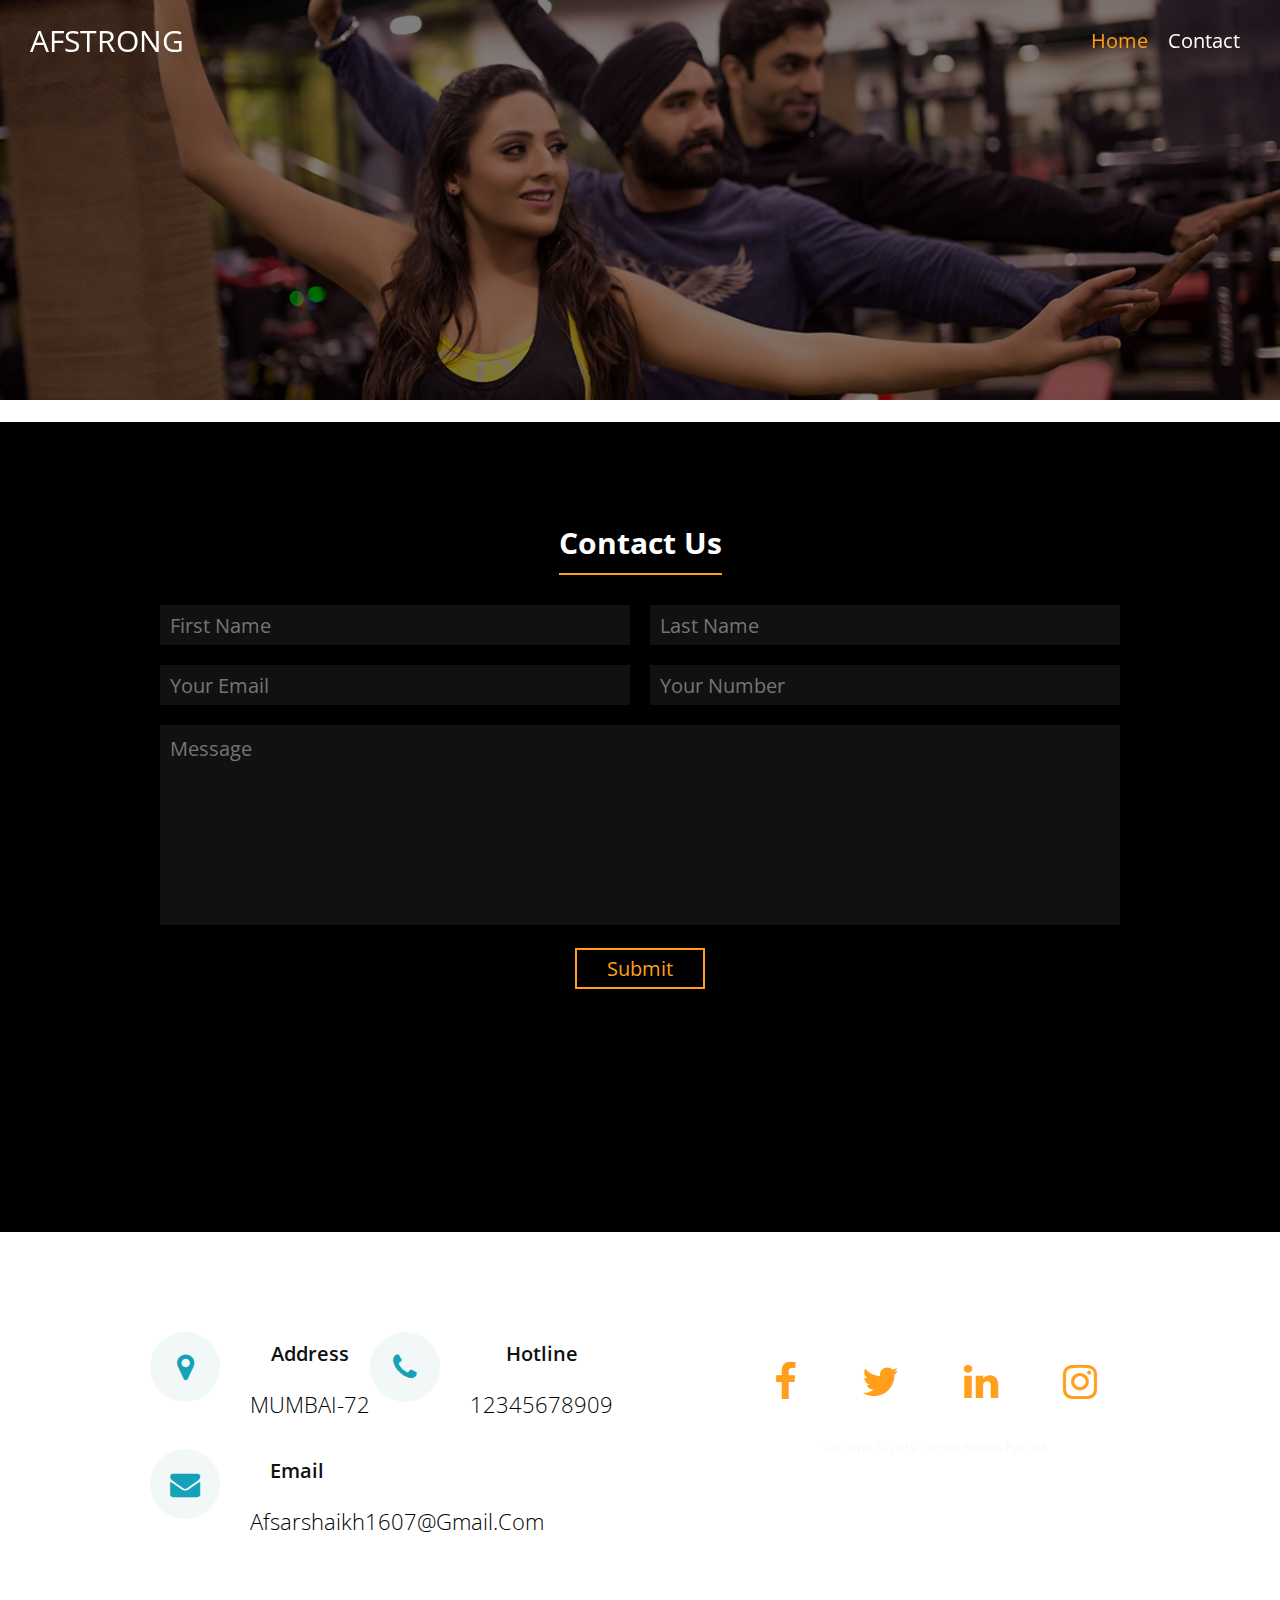
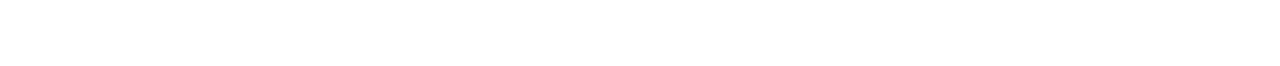
<file: contact.html>
<!DOCTYPE html>
<html lang="en">
<head>
    <meta charset="UTF-8">
    <meta http-equiv="X-UA-Compatible" content="IE=edge">
    <meta name="viewport" content="width=device-width, initial-scale=1.0">
    <link rel="stylesheet" href="https://cdnjs.cloudflare.com/ajax/libs/font-awesome/4.7.0/css/font-awesome.min.css">
    <title>Document</title>
    <link rel="stylesheet" href="contact.css">
    
</head>
<body>
  
  <div class="header">
    <header>
  <div class="head">
      <a href="#home" class="logo"><span>AF</span>STRONG</a>
      
      <div id="menu" class="fas fa-bars"></div>
      
      <nav class="navbar">
          <ul>
              <li><a class="active" href="index.html">home</a></li>
              
              <li><a href="#cont">contact</a></li>
          </ul>
      </nav>
    </div>
      </header>
  </div>
   
    
          
        </div>
          <section class="cont" id="cont">

            <h1 class="heading">Contact Us</h1>
            
            <form action="">
            
                <div class="inputBox">
                    <input type="text" placeholder="first name">
                    <input type="text" placeholder="last name">
                </div>
            
                <div class="inputBox">
                    <input type="email" placeholder="your email">
                    <input type="number" placeholder="your number">
                </div>
            
                <textarea name="" id="" cols="30" rows="10" placeholder="message"></textarea>
            
                <input type="submit"  class="btn" value="Submit">
            
              </form>
            
            </section>

        </div>

      </div>
    </div>
  </div>

</div>
</div>

<section class="contact span" id="Contact">
    <div class="container">
    <div class="row">
<div class="icon">
   
    <div class="contact_widget">
    <div class="contact_widget_icon">
    <i class="fa fa-map-marker"></i>
    </div>
    <div class="contact_widget_text">
    <h5>Address</h5>
    <p>MUMBAI-72</p>
    </div>
    </div>
    </div>
    <div class="widget">
    <div class="contact_widget">
    <div class="contact_widget_icon">
    <i class="fa fa-phone"></i>
    </div>
    <div class="contact_widget_text">
    <h5>Hotline</h5>
    <p>12345678909</p>
    </div>
    </div>
    </div>
    <div class="widget">
    <div class="contact_widget">
    <div class="contact_widget_icon">
    <i class="fa fa-envelope"></i>
    </div>
    <div class="contact_widget_text">
        <h5 id="mail">Email</h5>
    <p>afsarshaikh1607@gmail.com</p>
    </div>
   
</div>

    </div>
    </div>





        <div class="container-fluid  text-light py-5">
          <div class="container-sm">
           <div class="icon">
               <div class="row">
                   <div class="fonts text-center">
                   <a href="#" class="fa fa-facebook px-3 text-danger fs ">
                   </a>
                   <a href="#" class="fa fa-twitter px-3 text-danger fs "></a>
                   <a href="#" class="fa fa-linkedin px-3 text-danger fs"></a>
                   <a href="https://www.instagram.com/____aaasad____/" class="fa fa-instagram px-3 text-danger fs"></a><br><br>
                   <span style="font-size: 12px;">The Gym &copy; 2019 Tucson Fitness Pvt. Ltd.</span>
               </div>
            </div>
              </div>
            </div>
          </div>
</body>
</html>
</file>
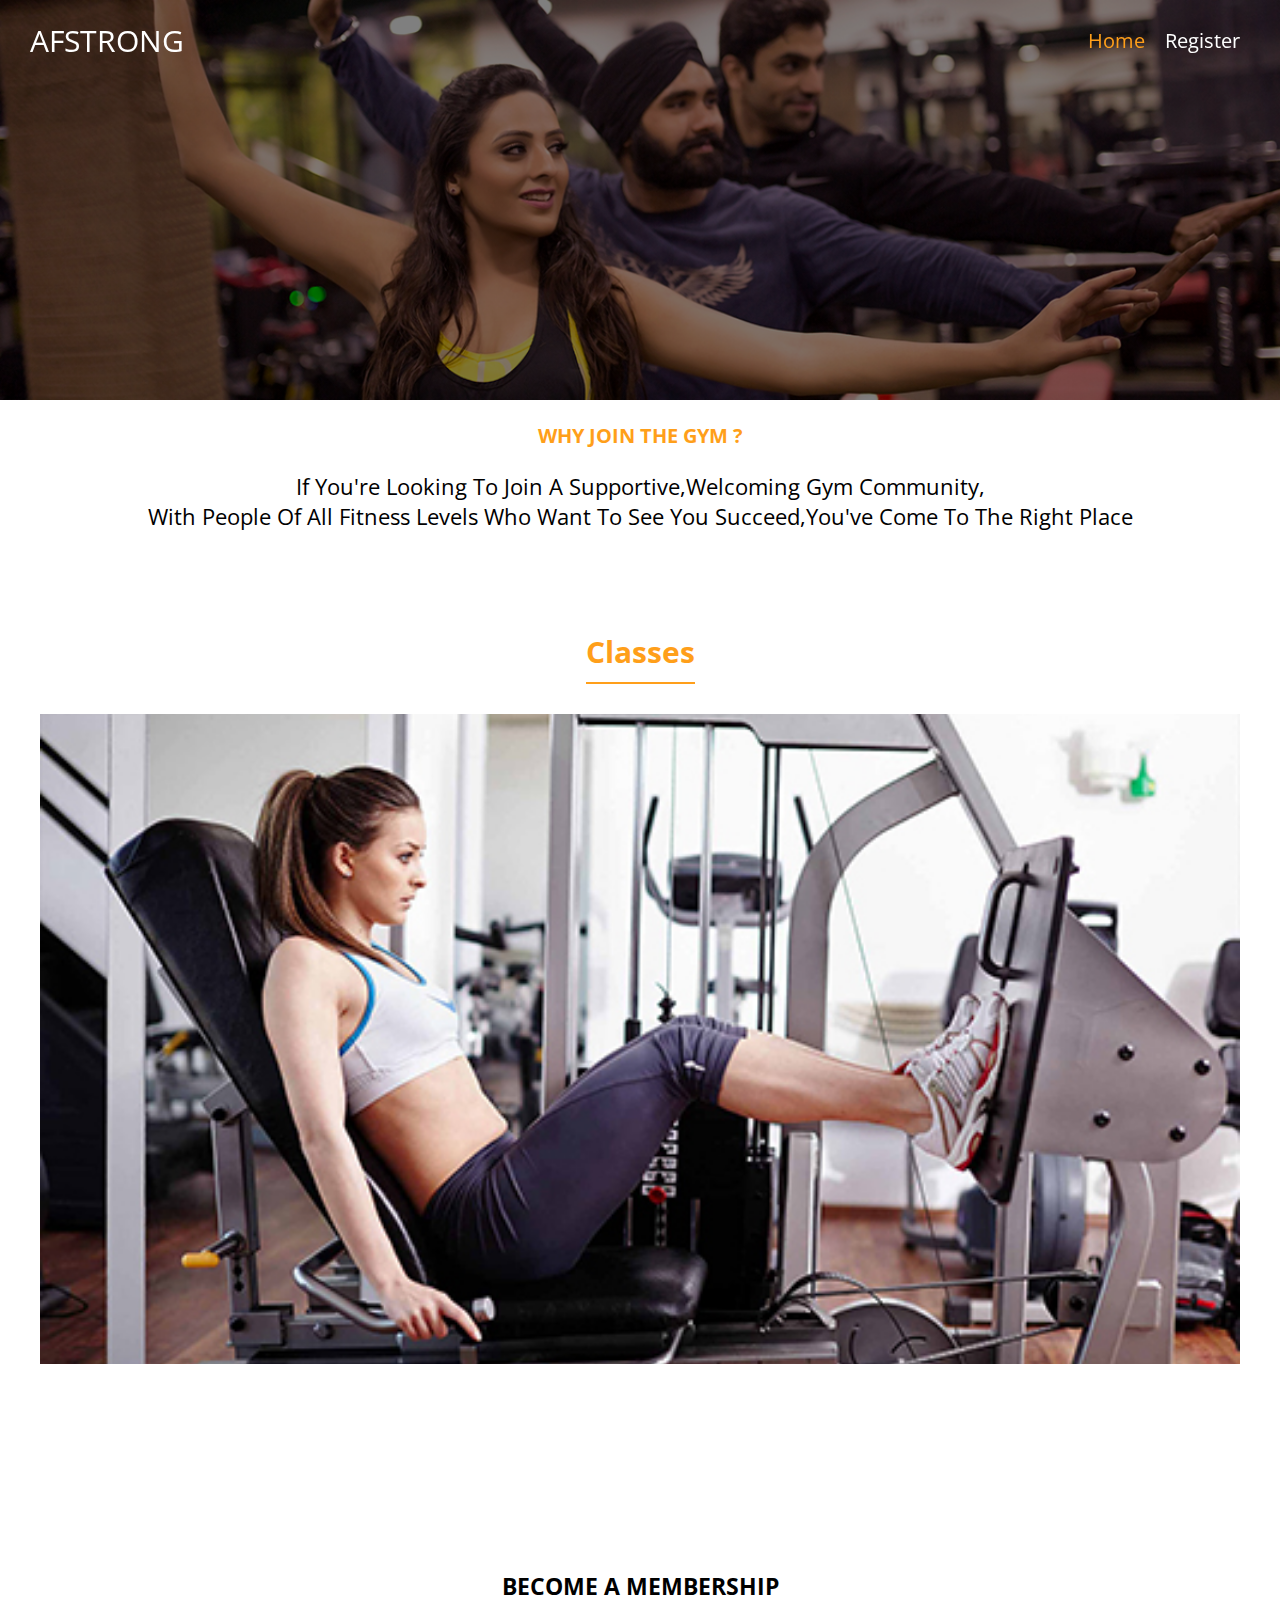
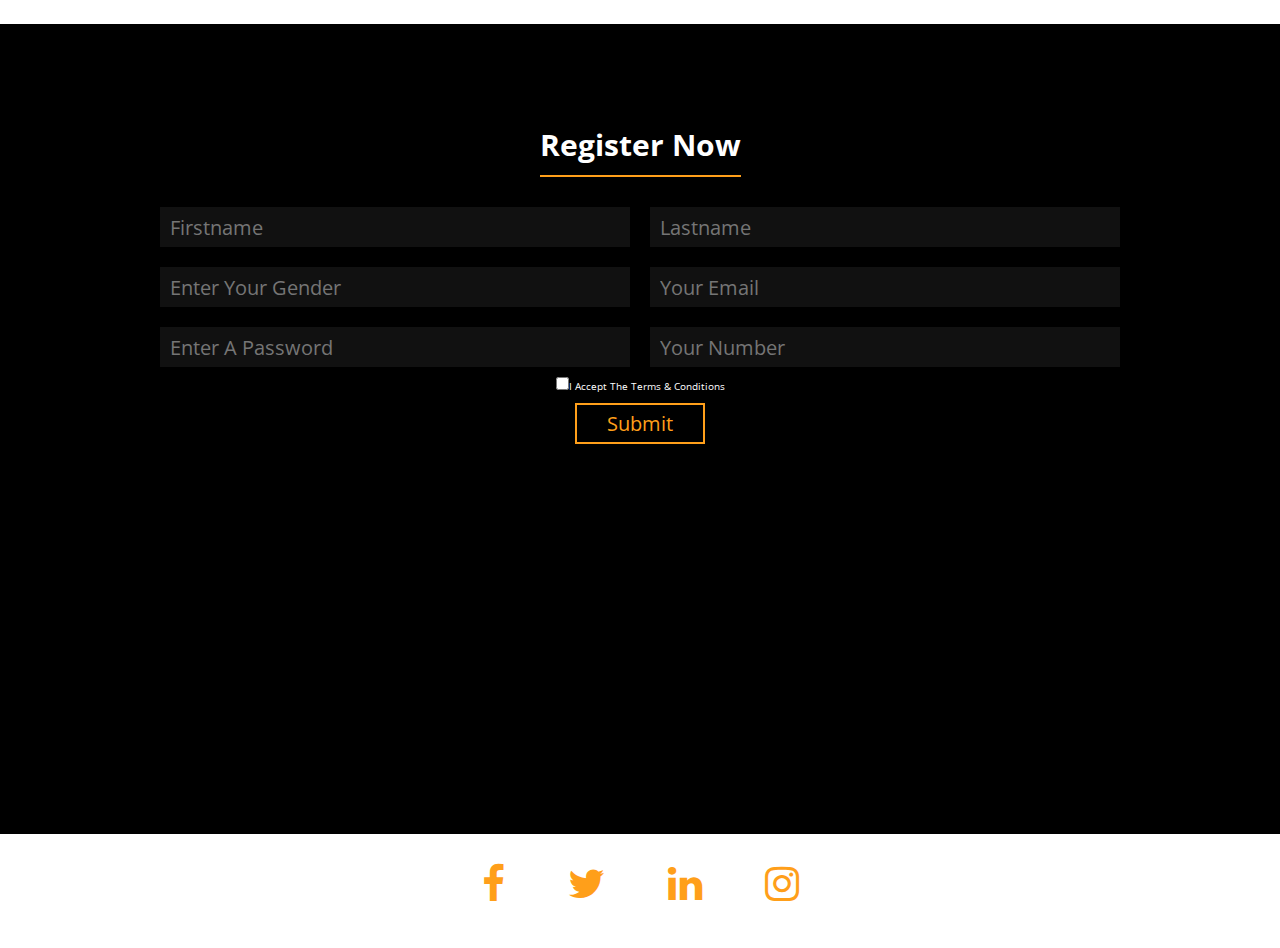
<file: getstart.html>
<!DOCTYPE html>
<html lang="en">
<head>
    <meta charset="UTF-8">
    <meta http-equiv="X-UA-Compatible" content="IE=edge">
    <meta name="viewport" content="width=device-width, initial-scale=1.0">
    <link rel="stylesheet" href="https://cdnjs.cloudflare.com/ajax/libs/font-awesome/4.7.0/css/font-awesome.min.css">
    <title>Document</title>
    <link rel="stylesheet" href="getstart.css">
    
</head>
<body>
  
  <div class="header">
    <header>
  <div class="head">
      <a href="#home" class="logo"><span>AF</span>STRONG</a>
      
      <div id="menu" class="fas fa-bars"></div>
      
      <nav class="navbar">
          <ul>
              <li><a class="active" href="index.html">home</a></li>
              <li><a href="#register">register</a></li>
          </ul>
      </nav>
    </div>
      </header>
  </div>
   
    <div class="details">
      
    <form action="" id="ft-form" method="" accept-charset="UTF-8">
    <h1>WHY JOIN THE GYM ?
      </h1>
     
     <p> If you're looking to join a supportive,welcoming gym community,
       <br>
      with people of all fitness levels who want to see you succeed,you've come to the right place</p>
     
          
    </form>
    <section class="classes" id="classes">

      <h1 class="heading">Classes</h1>
      
      <div class="box-container">
      
          <div class="box">
              <img src="img/gymfit.jpg" alt="">
              <div class="info">
                  <h3>Membership
                    <br> plans
                  </h3>
                  <p></p>
                  
                  <a href="pricing.html"><button class="btn">Click here to view membership plans</button></a>
              </div>
          </div>
          </div>
        </div>
          <label>
          <div class="headings">
            <h3>BECOME A MEMBERSHIP
              </h3>
          </div>
        </div>
        </div>

          <section class="register" id="register">
            <form action="getstart.php" method="post">
            <h1 class="heading">register now</h1>
            
            
            
                <div class="inputBox">
                    <input type="text" placeholder="firstname" name="firstname">
                    <input type="text" placeholder="lastname" name="lastname">
                </div>
            
                <div class="inputBox">
                  <input type="text" placeholder="Enter your gender" name="gender">
                  
                  <input type="email" placeholder="your email" name="email">
                    
                </div>

                <div class="inputBox">
                  <input type="password" placeholder="Enter a password" name="password">
                  <input type="number" placeholder="your number" name="number">
                
              </div>
             
            
                <div class="afs">
                  <div><input type="checkbox" id="afs"><span>I Accept The Terms & Conditions</span> </div>
                  <div><input type="submit" name="login" class="btn" value="submit"></div>

        
       
              </form>
            
            </section>

        </div>

      </div>
    </div>
  </div>

</div>
</div>


        <div class="container-fluid  text-light py-5">
          <div class="container">
           
               <div class="row">
                   <div class="fonts text-center">
                   <a href="#" class="fa fa-facebook px-3 text-danger fs ">
                   </a>
                   <a href="#" class="fa fa-twitter px-3 text-danger fs "></a>
                   <a href="#" class="fa fa-linkedin px-3 text-danger fs"></a>
                   <a href="https://www.instagram.com/____aaasad____/" class="fa fa-instagram px-3 text-danger fs"></a><br><br>
                   <span style="font-size: 12px;"></span>
               </div>
              
              </div>
            </div>
          </div>
</body>
</html>
</file>
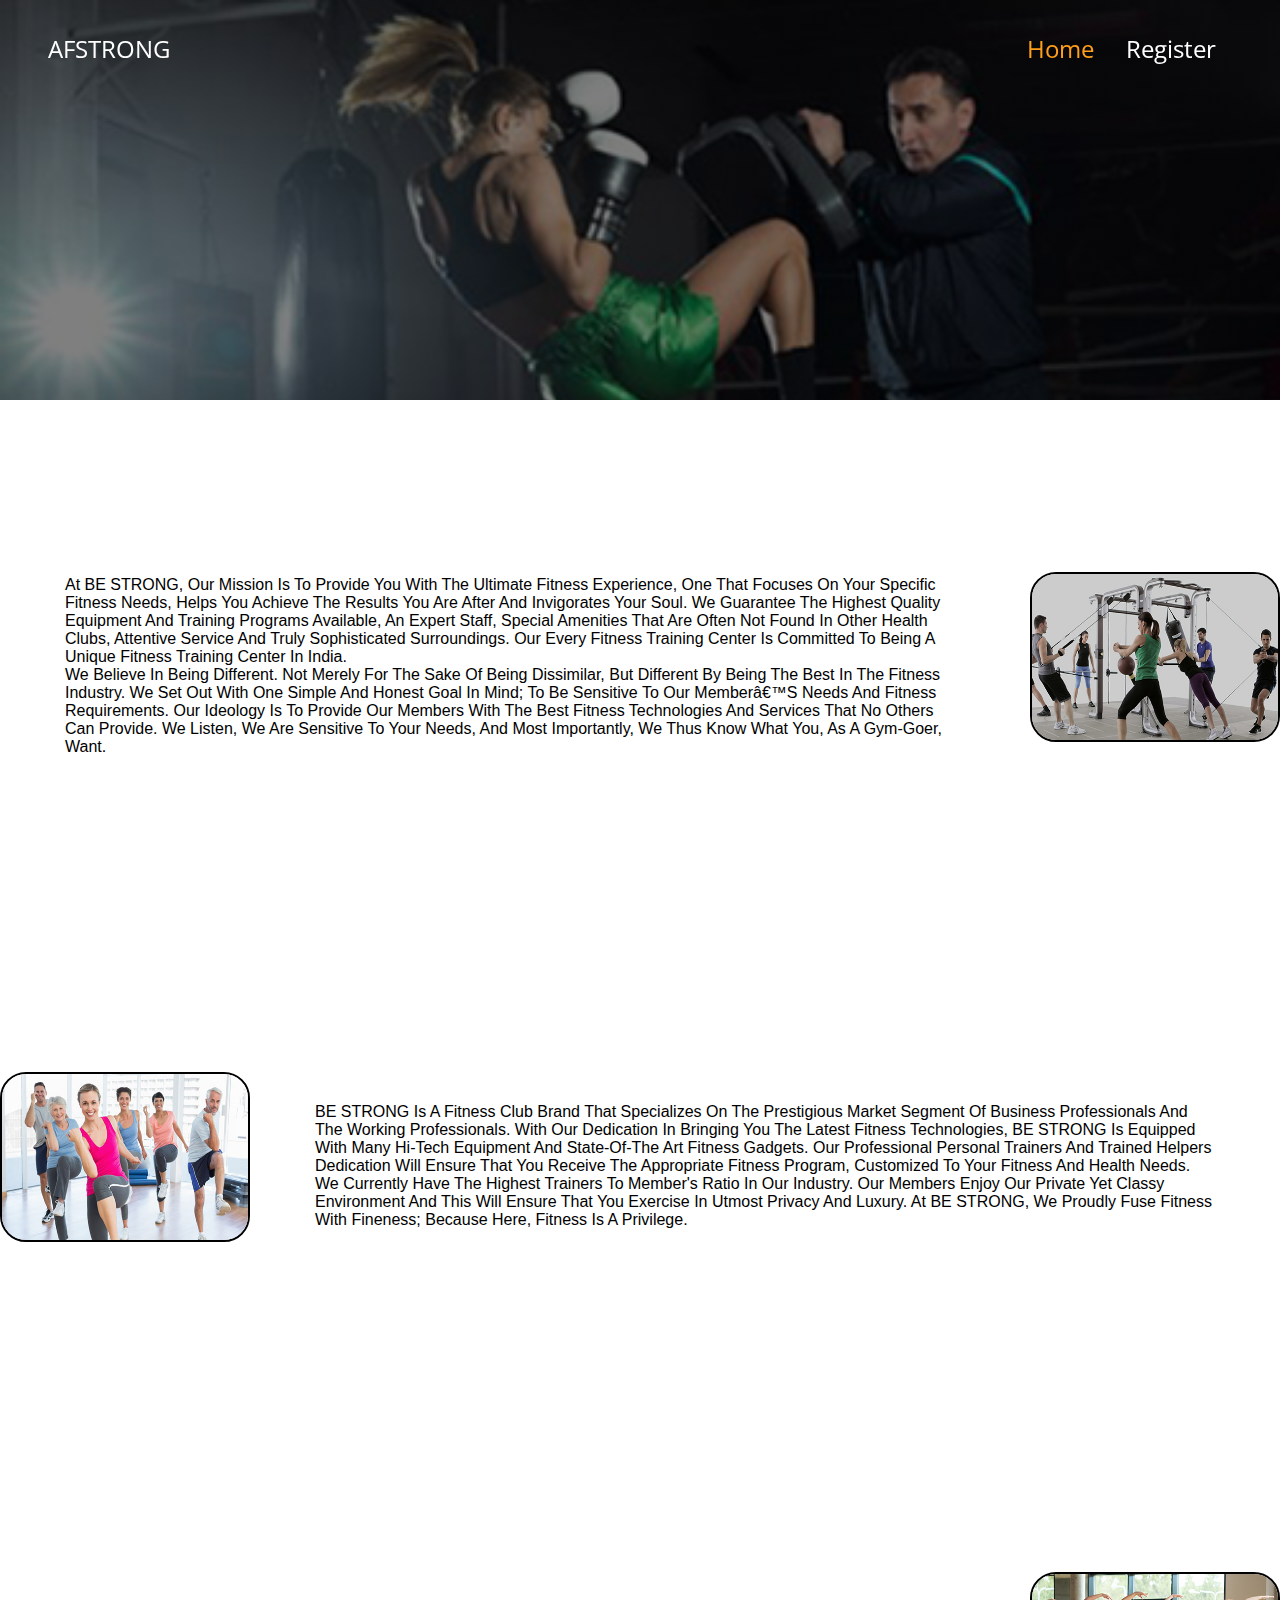
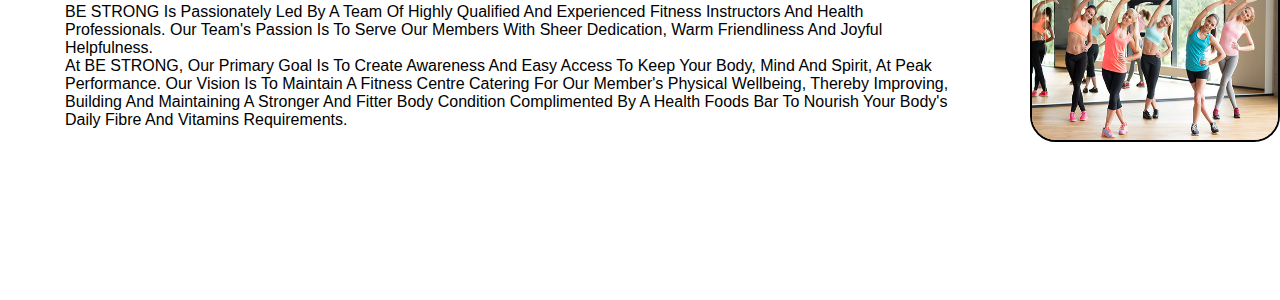
<file: learn more.html>
<!DOCTYPE html>
<html lang="en">
<head>
    <meta charset="UTF-8">
    <meta http-equiv="X-UA-Compatible" content="IE=edge">
    <meta name="viewport" content="width=device-width, initial-scale=1.0">
    <title>learn more</title>
    <link rel="stylesheet" href="lm.css">
</head>
<body>
   <div class="header">
      <header>
    <div class="head">
        <a href="index.html" class="logo"><span>AF</span>STRONG</a>
        
        <div id="menu" class="fas fa-bars"></div>
        
        <nav class="navbar">
            <ul>
                <li><a class="active" href="index.html">home</a></li>
                
                <li><a href="getstart.html">register</a></li>
            </ul>
        </nav>
      </div>
        </header>
    </div>
    <section class="section">
       
        <div class="paras">
       <p class="sectionTag text-big"></p>
       <p class="sectionSubTag text-small">At BE STRONG, our mission is to provide you with the ultimate fitness experience, one that focuses on your specific fitness needs, helps you achieve the results you are after and invigorates your soul. We guarantee the highest quality equipment and training programs available, an expert staff, special amenities that are often not found in other health clubs, attentive service and truly sophisticated surroundings. Our every Fitness training center is committed to being a unique Fitness training center in india.</p>
       <p class="sectionSubTag text-small">We believe in being different. Not merely for the sake of being dissimilar, but different by being the best in the fitness industry. We set out with one simple and honest goal in mind; to be sensitive to our memberâ€™s needs and fitness requirements. Our ideology is to provide our members with the best fitness technologies and services that no others can provide. We listen, we are sensitive to your needs, and most importantly, we thus know what you, as a gym-goer, want.</p>
    </div>
       <div class="thumbnail">
          <img src="img/ciruit train.jpg" alt="beauty img" class="imgFluid" height="170px">
    
    </section>
    <section class="section section-left">
        <div class="paras">
       <p class="sectionTag text-big"></p>
       <p class="sectionSubTag text-small">BE STRONG is a fitness club brand that specializes on the prestigious market segment of business professionals and the working professionals. With our dedication in bringing you the latest fitness technologies, BE STRONG is equipped with many hi-tech equipment and state-of-the art fitness gadgets. Our professional personal trainers and trained helpers dedication will ensure that you receive the appropriate fitness program, customized to your fitness and health needs. We currently have the highest trainers to member's ratio in our industry. Our members enjoy our private yet classy environment and this will ensure that you exercise in utmost privacy and luxury. At BE STRONG, we proudly fuse fitness with fineness; because here, fitness is a privilege.</p>
    </div>
       <div class="thumbnail">
          <img src="img/cardio.jpg" alt="beauty img" class="imgFluid" height="170px">
    
    </section>
    
    <section class="section">
        <div class="paras">
       <p class="sectionTag text-big"></p>
       <p class="sectionSubTag text-small">BE STRONG is passionately led by a team of highly qualified and experienced fitness instructors and health professionals. Our team's passion is to serve our members with sheer dedication, warm friendliness and joyful helpfulness.</p>
       <p class="sectionSubTag text-small">At BE STRONG, our primary goal is to create awareness and easy access to keep your body, mind and spirit, at peak performance. Our vision is to maintain a fitness centre catering for our member's physical wellbeing, thereby improving, building and maintaining a stronger and fitter body condition complimented by a health foods bar to nourish your body's daily fibre and vitamins requirements.</p>
    </div>
       <div class="thumbnail">
          <img src="img/aerobic.jpg" alt="beauty img" class="imgFluid" height="170px">
    
    </section>
   </div>
    
</body>
</html>
</file>
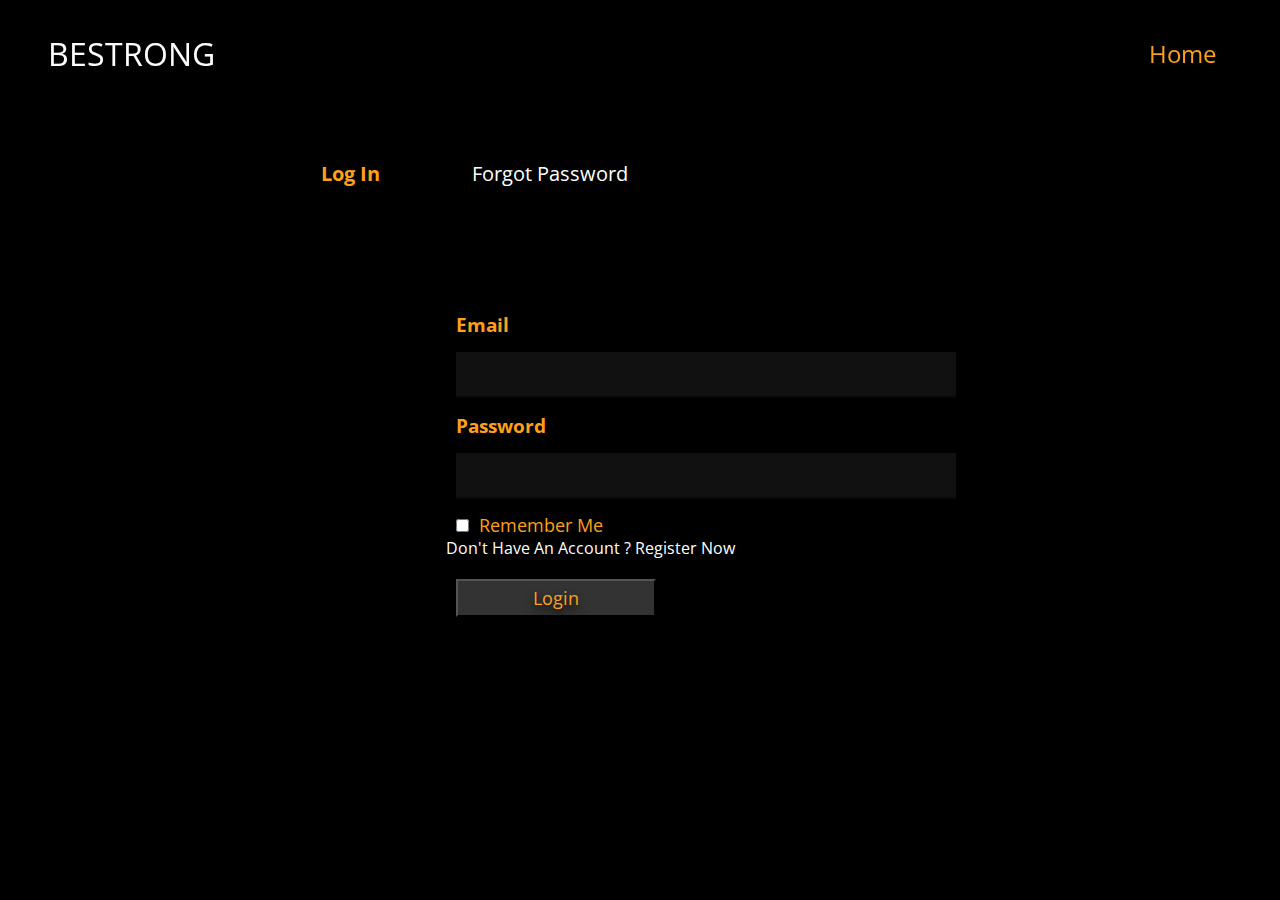
<file: login.html>
<!DOCTYPE html>
<html>
    <head>
        <title>Login</title>
        <form action="login.php" method="post"></form>
        <link rel="stylesheet" href="login.css">
        <script src="jquery.js"></script>
        <script type="text/javascript">
          $(document).ready(function(){
          $('#login').show();
          $('.menu-list li:first-child a').addClass('active');
          $(".menu-list li a").click(function(e){
            
            var tabDivId = this.hash;                              
    
            $(".menu-list li a").removeClass('active');
            $(this).addClass('active');
            $('.switchgroup').hide();
            $(tabDivId).fadeIn();
            e.preventDefault();
            });
            }); 
            var attempt = 3; // Variable to count number of attempts.
// Below function Executes on click of login button.
function validate(){
var username = document.getElementById("username").value;
var password = document.getElementById("password").value;
if ( username == "Formget" && password == "formget#123"){
alert ("Login successfully");
window.location = "success.html"; // Redirecting to other page.
return false;
}
else{
attempt --;// Decrementing by one.
alert("You have left "+attempt+" attempt;");
// Disabling fields after 3 attempts.
if( attempt == 0){
document.getElementById("username").disabled = true;
document.getElementById("password").disabled = true;
document.getElementById("submit").disabled = true;
return false;
}
}
}
		</script>
    </head>
    <body>
        <header>
            <div class="head">
                <a href="#home" class="logo"><span>BE</span>STRONG</a>
                
                <div id="menu" class="fas fa-bars"></div>
                
                <nav class="navbar">
                    <ul>
                        <li><a class="active" href="index.html">home</a></li>
                        
                    </ul>
                </nav>
              </div>
                </header>
            </div>
        <div class="main-container">
			<div class="header">
               
				<span><span>
			</div>
            <div class="menuContainer">
                <ul class="menu-list">
                    <li><a href="#login">log in
                    </a></li>
                    <li><a href="#fp">Forgot password</a></li>
					
                </ul>
            </div>
            <div class="content">
                <div id="login" class="switchgroup">
					<form action="login.php" method="post">
						<div class="userInput"><h3>Email</h3></div>
						<div><input type="text" name="email"></div>
						<div class="userInput"><h3>Password</h3></div>
						<div><input type="password" name="password"></div>
						<div><input type="checkbox" name="remember_me"><span>Remember me</span></div>
                        <div class="alert">Don't have an account ?  
                    <a href="getstart.html">Register now </a>
                        </div>
						<div><input type="submit" name="login" value="Login"></div>
					</form>
				</div>
				<div id="fp" class="switchgroup">
					<form action="login.php" method="post">
						<div class="userInput"><h3>Email</h3></div>
						<div><input type="text" name="email"></div>
						
						<div><input type="submit" name="login" value="submit"></div>
                        
					</form>
				</div>
            </div>
        </div>
		
    </body>
</html>
</file>
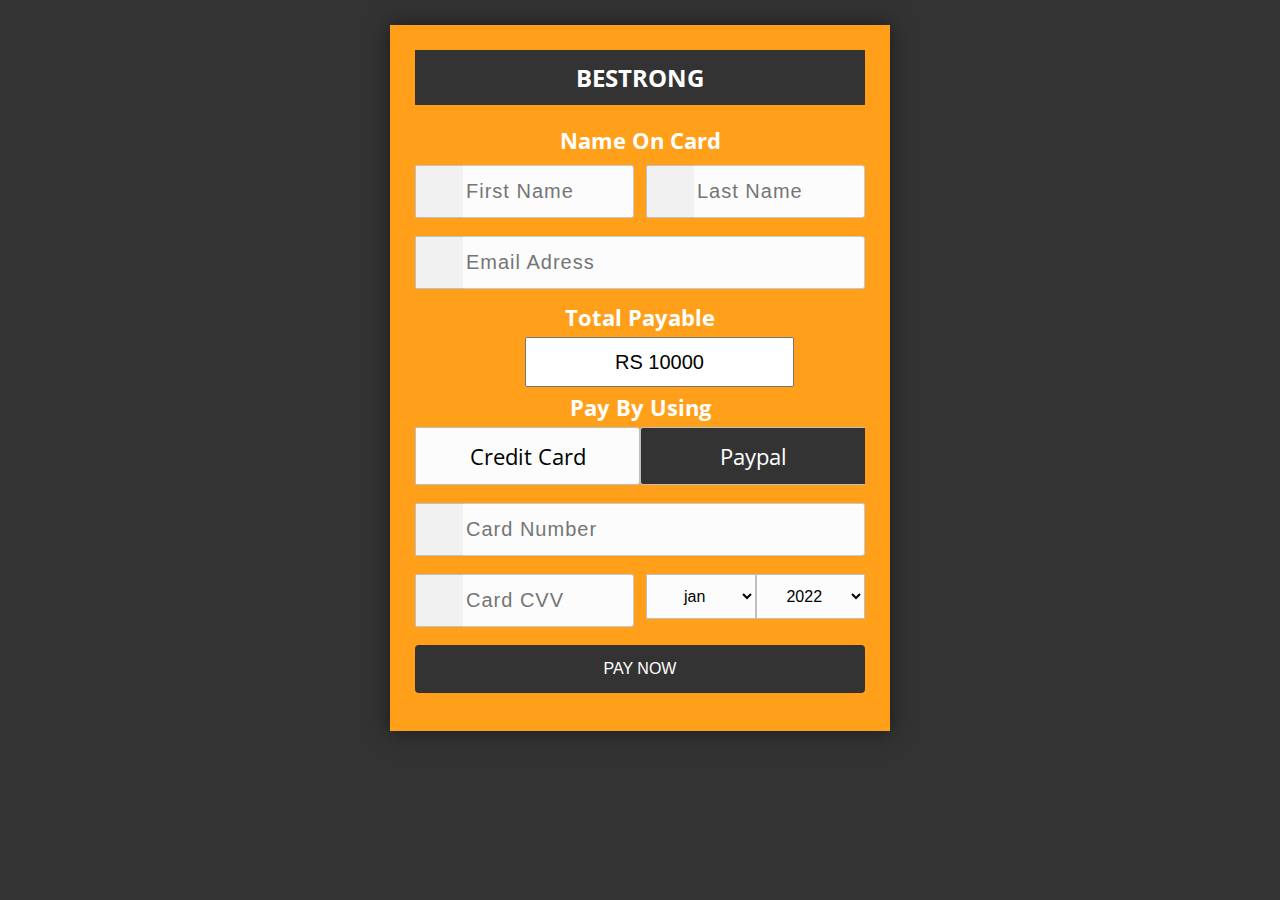
<file: payment1.html>
<!DOCTYPE html>
<html lang="en">
<head>
    <meta charset="UTF-8">
    <meta name="viewport" content="width=device-width, initial-scale=1.0">
    <title>Document</title>
    <link rel="stylesheet" href="payment.css">
</head>
<body>
    <div class="wrapper">
        
        <h2>
            <span>BE</span>STRONG</h2></h2>

            <h4>
Name on card</h4>
<form action="payment.php" method="post">
<div class="input-group">
   
                <div class="input-box">
                   
                    <input type="text" placeholder="First Name" required class="name" name="firstname">
                    <i class="fa fa-user icon"></i>
                </div>
<div class="input-box">
                    <input type="text" placeholder="Last Name" required class="name" name="lastname">
                    <i class="fa fa-user icon"></i>
                </div>
</div>
<div class="input-group">
                <div class="input-box">
                    <input type="email" placeholder="Email Adress" required class="name" name="email">
                    <i class="fa fa-envelope icon"></i>
                </div>
</div>
<div class="input-group-sm">
                <div class="input-box">
                    <h4>
Total Payable</h4>
<input type="text" id="plan" value="RS 10000" name="amount">

                </div>

</div>
<div class="input-group">
                <div class="input-box">
                    <h4>
Pay By Using</h4>
<input type="radio" name="pay" id="bc1" checked class="radio">
                    <label for="bc1"><span><i class="fa fa-cc-visa"></i> Paypal</span></label>
                    <input type="radio" name="pay" id="bc2" class="radio">
                    <label for="bc2"><span><i class="fa fa-cc-paypal"></i> Credit Card</span></label>
                </div>
</div>
<div class="input-group">
                <div class="input-box">
                    <input type="tel" placeholder="Card Number" required class="name" name="cardnum">
                    <i class="fa fa-credit-card icon"></i>
                </div>
</div>
<div class="input-group">
                <div class="input-box">
                    <input type="tel" placeholder="Card CVV" required class="name" name="cvv">
                    <i class="fa fa-user icon"></i>
                </div>
<div class="input-box" name="ced">
                    <select>
                        <option>jan</option>
                        <option>feb</option>
                        <option>mar</option>
                        <option>apr</option>
                        <option>may</option>
                        <option>jun</option>
                        <option>jul</option>
                        <option>aug</option>
                        <option>sep</option>
                        <option>oct</option>
                        <option>nov</option>
                        <option>dec</option>
                        
                    </select>
                    <select>
                        <option>2022</option>
                        <option>2023</option>
                        <option>2024</option>
                        <option>2025</option>
                        <option>2026</option>
                        <option>2027</option>
                    </select>
                </div>
</div>
<div class="input-group">
                <div class="input-box">
                    <button type="submit">PAY NOW</button>
                </form>
                </div>
</div>

</div>
</body>
</html>
</file>
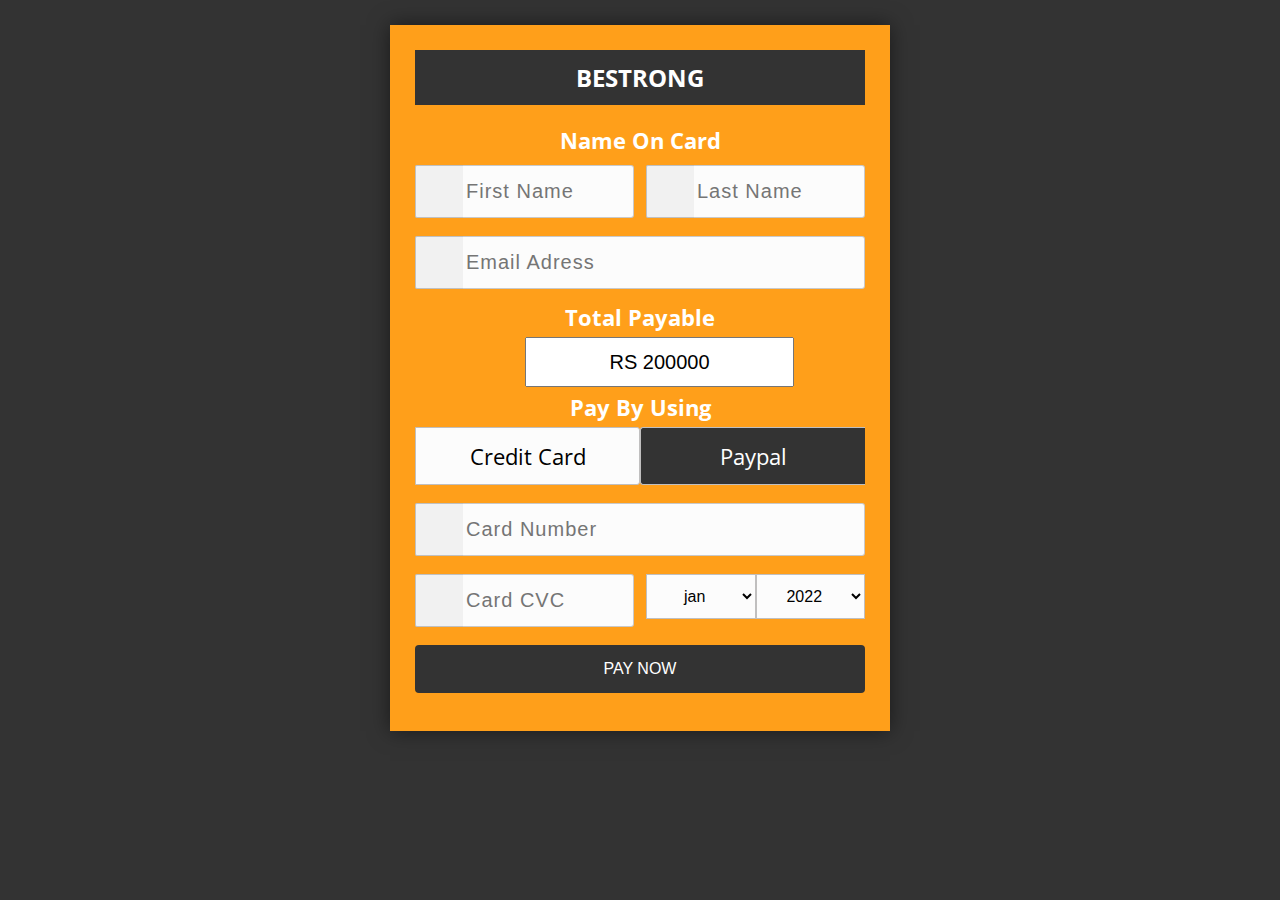
<file: payment2.html>
<!DOCTYPE html>
<html lang="en">
<head>
    <meta charset="UTF-8">
    <meta name="viewport" content="width=device-width, initial-scale=1.0">
    <title>Document</title>
    <link rel="stylesheet" href="payment.css">
</head>
<body>
    <div class="wrapper">

        <h2>
            <span>BE</span>STRONG</h2></h2>

            <h4>
Name on card</h4>
<form action="payment.php" method="post">
<div class="input-group">
                <div class="input-box">
                    <input type="text" placeholder="First Name" required class="name" name="firstname">
                    <i class="fa fa-user icon"></i>
                </div>
<div class="input-box">
                    <input type="text" placeholder="Last Name" required class="name" name="lastname">
                    <i class="fa fa-user icon"></i>
                </div>
</div>
<div class="input-group">
                <div class="input-box">
                    <input type="email" placeholder="Email Adress" required class="name" name="email">
                    <i class="fa fa-envelope icon"></i>
                </div>
</div>
<div class="input-group-sm">
                <div class="input-box">
                    <h4>
Total Payable</h4>
<input type="text" id="plan" value="RS 200000" name="amount">

                </div>

</div>
<div class="input-group">
                <div class="input-box">
                    <h4>
Pay By Using</h4>
<input type="radio" name="pay" id="bc1" checked class="radio">
                    <label for="bc1"><span><i class="fa fa-cc-visa"></i> Paypal</span></label>
                    <input type="radio" name="pay" id="bc2" class="radio">
                    <label for="bc2"><span><i class="fa fa-cc-paypal"></i> Credit Card</span></label>
                </div>
</div>
<div class="input-group">
                <div class="input-box">
                    <input type="tel" placeholder="Card Number" required class="name" name="cardnum">
                    <i class="fa fa-credit-card icon"></i>
                </div>
</div>
<div class="input-group">
                <div class="input-box">
                    <input type="tel" placeholder="Card CVC" required class="name" name="cvv">
                    <i class="fa fa-user icon"></i>
                </div>
<div class="input-box">
                    <select>
                        <option>jan</option>
                        <option>feb</option>
                        <option>mar</option>
                        <option>apr</option>
                        <option>may</option>
                        <option>jun</option>
                        <option>jul</option>
                        <option>aug</option>
                        <option>sep</option>
                        <option>oct</option>
                        <option>nov</option>
                        <option>dec</option>
                        
                    </select>
                    <select>
                        <option>2022</option>
                        <option>2023</option>
                        <option>2024</option>
                        <option>2025</option>
                        <option>2026</option>
                        <option>2027</option>
                    </select>
                </div>
</div>
<div class="input-group">
                <div class="input-box">
                    <button type="submit">PAY NOW</button>
                </form>
                </div>
</div>

</div>
</body>
</html>
</file>
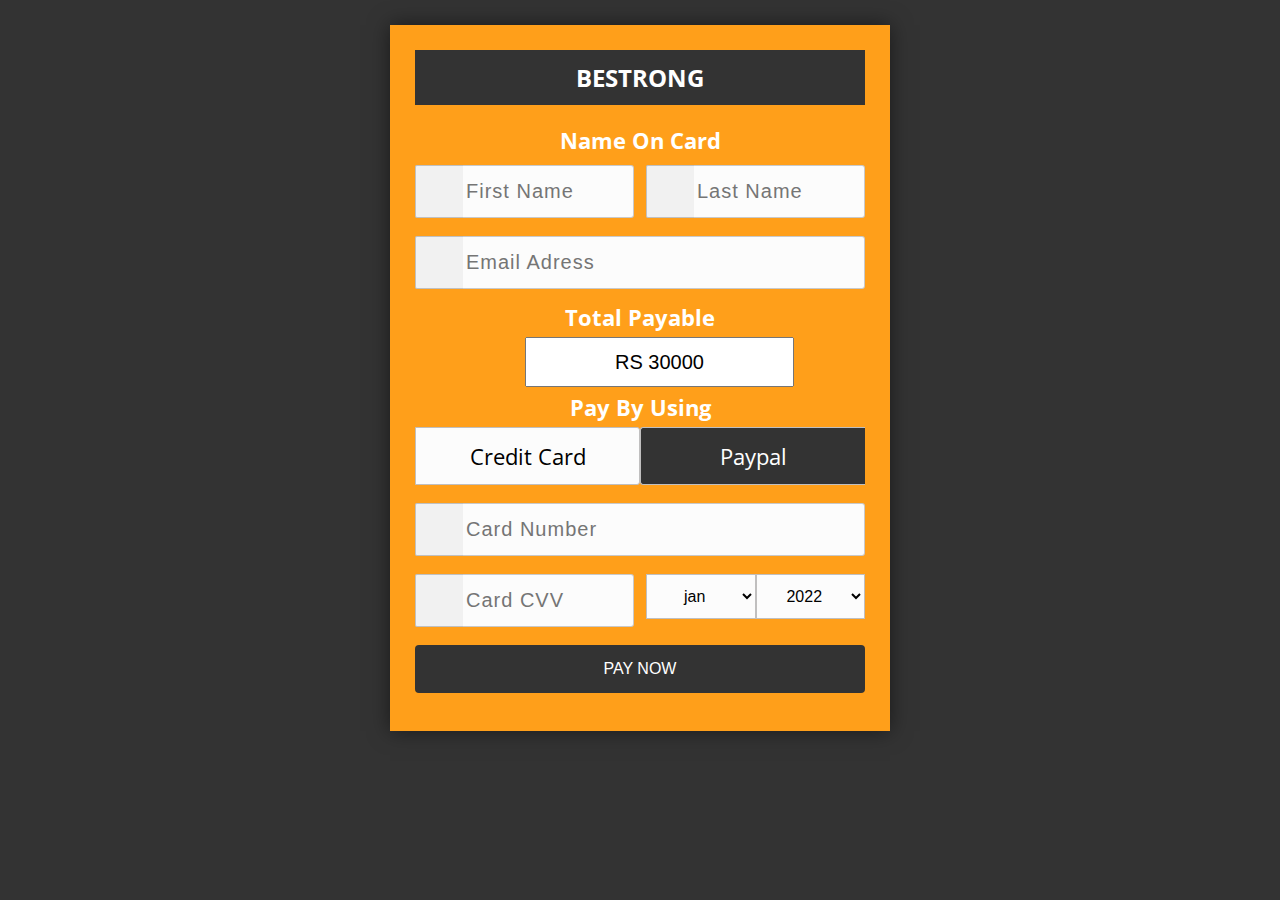
<file: payment3.html>
<!DOCTYPE html>
<html lang="en">
<head>
    <meta charset="UTF-8">
    <meta name="viewport" content="width=device-width, initial-scale=1.0">
    <title>Document</title>
    <link rel="stylesheet" href="payment.css">
</head>
<body>
    <div class="wrapper">
        <h2>
            <span>BE</span>STRONG</h2></h2>
            <h4>
Name on card</h4>
<form action="payment3.php" method="post">
<div class="input-group">
                <div class="input-box">
                    <input type="text" placeholder="First Name" required class="name" name="firstname">
                    <i class="fa fa-user icon"></i>
                </div>
<div class="input-box">
                    <input type="text" placeholder="Last Name" required class="name" name="lastname">
                    <i class="fa fa-user icon"></i>
                </div>
</div>
<div class="input-group">
                <div class="input-box">
                    <input type="email" placeholder="Email Adress" required class="name" name="email">
                    <i class="fa fa-envelope icon"></i>
                </div>
</div>
<div class="input-group-sm">
                <div class="input-box">
                    <h4>
Total Payable</h4>
<input type="text" id="plan" value="RS 30000" name="amount">

                </div>

</div>
<div class="input-group">
                <div class="input-box">
                    <h4>
Pay By Using</h4>
<input type="radio" name="pay" id="bc1" checked class="radio">
                    <label for="bc1"><span><i class="fa fa-cc-visa"></i> Paypal</span></label>
                    <input type="radio" name="pay" id="bc2" class="radio">
                    <label for="bc2"><span><i class="fa fa-cc-paypal"></i> Credit Card</span></label>
                </div>
</div>
<div class="input-group">
                <div class="input-box">
                    <input type="tel" placeholder="Card Number" required class="name" name="cardnum">
                    <i class="fa fa-credit-card icon"></i>
                </div>
</div>
<div class="input-group">
                <div class="input-box">
                    <input type="tel" placeholder="Card CVV" required class="name" name="cvv">
                    <i class="fa fa-user icon"></i>
                </div>
<div class="input-box">
                    <select>
                        <option>jan</option>
                        <option>feb</option>
                        <option>mar</option>
                        <option>apr</option>
                        <option>may</option>
                        <option>jun</option>
                        <option>jul</option>
                        <option>aug</option>
                        <option>sep</option>
                        <option>oct</option>
                        <option>nov</option>
                        <option>dec</option>
                        
                    </select>
                    <select>
                        <option>2022</option>
                        <option>2023</option>
                        <option>2024</option>
                        <option>2025</option>
                        <option>2026</option>
                        <option>2027</option>
                    </select>
                </div>
</div>
<div class="input-group">
                <div class="input-box">
                    <button type="submit">PAY NOW</button>
                </form>
                </div>
</div>

</div>
</body>
</html>
</file>
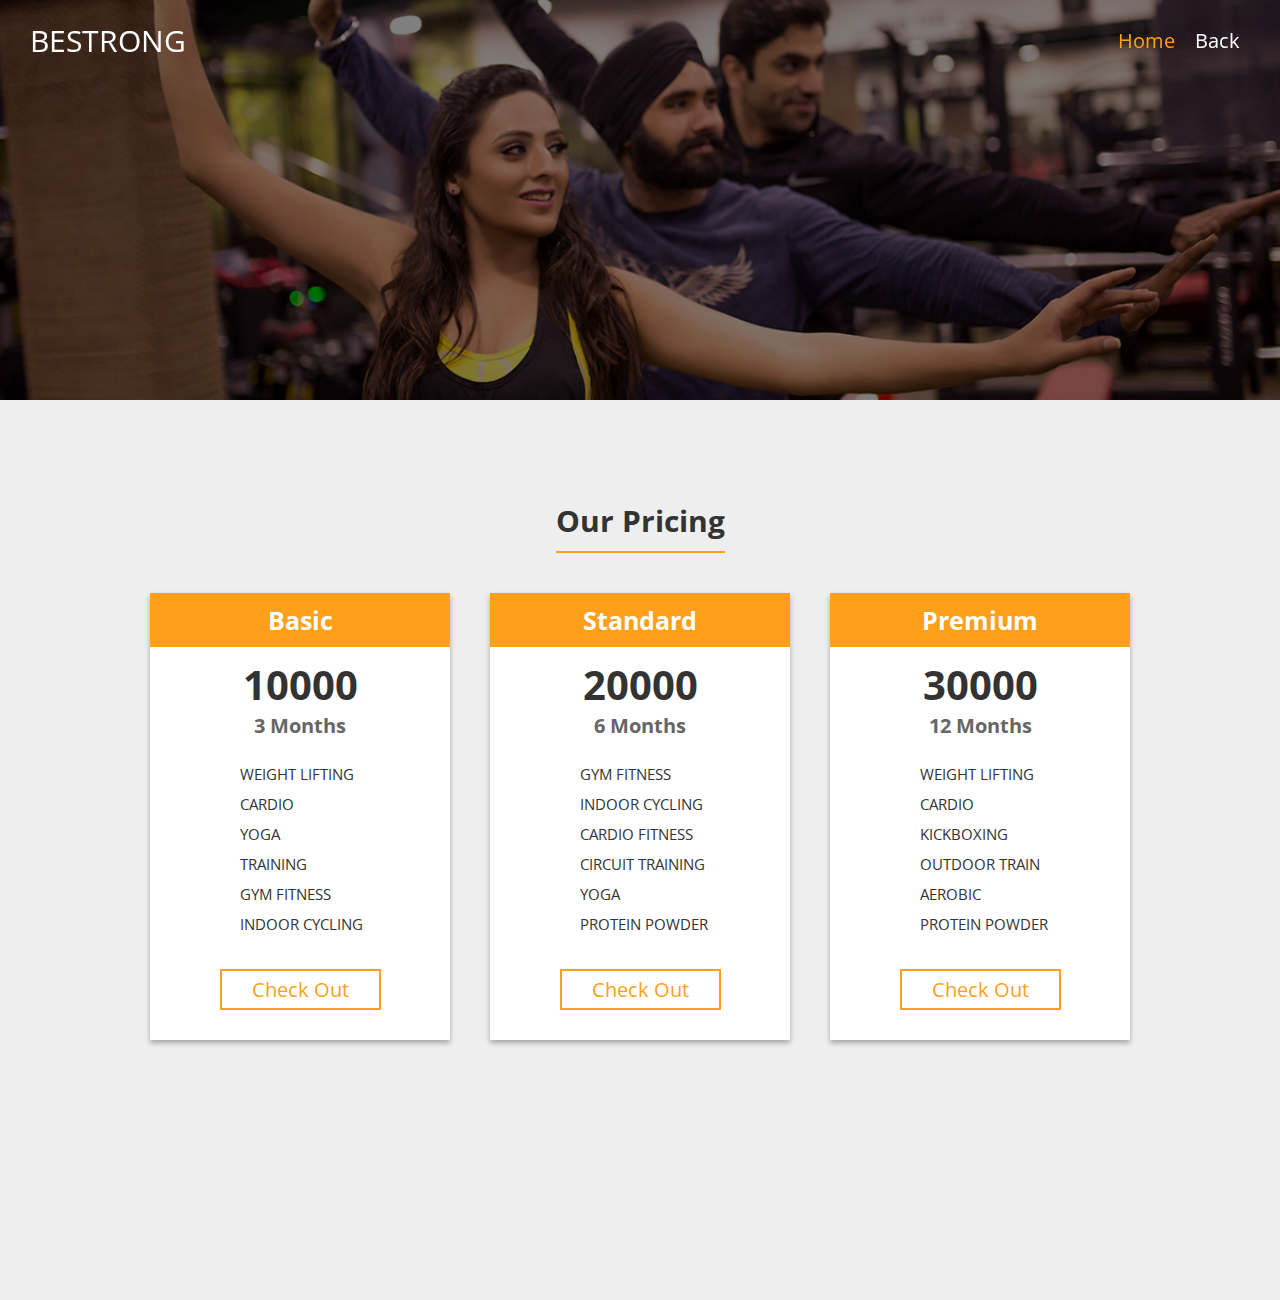
<file: pricing.html>
<!DOCTYPE html>
<html lang="en">
<head>
    <meta charset="UTF-8">
    <meta http-equiv="X-UA-Compatible" content="IE=edge">
    <meta name="viewport" content="width=device-width, initial-scale=1.0">
    <title>Document</title>
<link rel="stylesheet" href="pricing.css">
</head>
<body>
    <div class="header">
        <header>
      <div class="head">
          <a href="#home" class="logo"><span>BE</span>STRONG</a>
          
          <div id="menu" class="fas fa-bars"></div>
          
          <nav class="navbar">
              <ul>
                  <li><a class="active" href="index.html">home</a></li>
                  <li><a href="getstart.html">Back</a></li>
              </ul>
          </nav>
        </div>
          </header>
      </div>
    <section class="plan" id="plan">

<h1 class="heading">Our Pricing</h1>

<div class="box-container">

    <div class="box">
        <h3 class="title">basic</h3>
        <h3 class="price">10000<span></span></h3>
        <h3 class="month">3 months</h3>
        <ul>
            <li><i class="fas fa-check"></i>WEIGHT LIFTING</li>
            <li><i class="fas fa-check"></i>CARDIO</li>
            <li><i class="fas fa-check"></i>YOGA</li>
            <li><i class="fas fa-check"></i>TRAINING</li>
            <li><i class="fas fa-check"></i>GYM FITNESS </li>
            <li><i class="fas fa-check"></i>INDOOR CYCLING</li>
        </ul>
        <a href="payment1.html"><button class="btn">check out</button></a>
    </div>

    <div class="box">
        <h3 class="title">standard</h3>
        <h3 class="price">20000<span></span></h3>
        <h3 class="month">6 months</h3>
        <ul>
            <li><i class="fas fa-check"></i>GYM FITNESS</li>
            <li><i class="fas fa-check"></i>INDOOR CYCLING</li>
            <li><i class="fas fa-check"></i>CARDIO FITNESS</li>
            <li><i class="fas fa-check"></i>CIRCUIT TRAINING</li>
            <li><i class="fas fa-check"></i> YOGA</li>
            <li><i class="fas fa-check"></i> PROTEIN POWDER</li>
            
        </ul>
        <a href="payment2.html"><button class="btn">check out</button></a>
    </div>

    <div class="box">
        <h3 class="title">premium</h3>
        <h3 class="price">30000<span></span></h3>
        <h3 class="month">12 months</h3>
        <ul>
            <li><i class="fas fa-check"></i>WEIGHT LIFTING</li>
            <li><i class="fas fa-check"></i>CARDIO</li>
            <li><i class="fas fa-check"></i>KICKBOXING</li>
            <li><i class="fas fa-check"></i>OUTDOOR TRAIN</li>
            <li><i class="fas fa-check"></i> AEROBIC</li>
            <li><i class="fas fa-check"></i>PROTEIN POWDER</li>
        </ul>
        <a href="payment3.html"><button class="btn" >check out</button></a>
    </div>

</div>

</section>
</file>
<file: contact.css>
@import url('https://fonts.googleapis.com/css2?family=Open+Sans:wght@300;400;600&display=swap');


:root{
    --orange:#ff9f1a;
}
*::selection{
    background:var(--orange);
    color:#fff;
}

*{
    font-family: 'Open Sans', sans-serif;
    margin: 0;
    padding: 0;
    box-sizing: border-box;
    transition: all .2s linear;
    text-transform: capitalize;
    outline: none;
    text-decoration: none;

}


    h1{
        display: flex;
        justify-content: center;
        align-items: center;
        margin-top: 30px;
        margin-top: 22px;

    }
    p{
        margin-top: 22px;
        display: flex;
        text-align: center;
        justify-content: center;
        font-size: 22px;
color: black;
    }
.header{
    background:linear-gradient(rgba(0,0,0,.5),rgba(0,0,0,.5)), url(img/slider3.jpg) no-repeat; 
    width: 100%;
    height: 400px;
    background-size: cover;
}


.head{
    width: 100%;
    display: flex;
    align-items: center;
    justify-content: space-between;
    position: fixed;
    top:0; left: 0;
    z-index: 1000;
    padding:2rem 3rem;
}

.head .logo{
    font-size: 3rem;
    color:#fff;
}

.head.logo span{
    color:var(--orange);
}

.head .navbar ul{
    list-style: none;
    display: flex;
    align-items: center;
    justify-content: space-between;
}

.head .navbar ul li{
    margin:0 1rem;
}

.head .navbar ul li a{
    color:#fff;
    font-size: 2rem;
}

.head .navbar ul li a.active,
.head .navbar ul li a:hover{
    color:var(--orange);
}

.head #menu{
    font-size: 3rem;
    color:var(--orange);
    cursor: pointer;
    display: none;
}

.head.header-active{
    background:#fff;
    box-shadow: 0 .1rem .3rem rgba(0,0,0,.3);
}

.head.header-active .logo,
.head.header-active .navbar a{
    color:#333;
}


.headings{
    display: flex;
    justify-content: center;
    align-items: center;
    font-size: 2rem;
    text-transform: uppercase;
    margin-top: 22px;
}
.details{
    
color: #ff9f1a;
min-height: 110vh;
background-size: cover;
background-position: center;
background-attachment: fixed;
}
#midpic{
  margin-left: 16%;
  width: 1100px;
  margin-top: 22px;
}


.heading {
    display: inline-block;

    margin: 2rem 0;
    padding: 1rem 0;
    padding-top: 8rem;
    font-size: 3rem;
    border-bottom: .2rem solid var(--orange);
}

.cont{
    min-height: 90vh;
    text-align: center;
    background:#000;
    padding-bottom: 3rem;
    margin-top: 22px;
}

.cont .heading{
    color:#fff;
}

.cont form{
    width:75%;
    margin:0 auto;
}

.cont form .inputBox{
    display: flex;
    justify-content: space-between;
    flex-wrap: wrap;
}

.cont form .inputBox input, textarea{
    height:4rem;
    width:49%;
    background:#111;
    color:#fff;
    padding:0 1rem;
    margin:1rem 0;
    font-size: 2rem;
    border:none;
}

.cont form .inputBox input:focus, textarea:focus{
    background:#222;
}

.cont form textarea{
    height:20rem;
    resize: none;
    padding:1rem;
    width:100%;
}

.cont form .btn:hover{
    background:var(--orange);
}



html{
    font-size: 62.5%;
    overflow-x: hidden;
}

.btn{
    cursor: pointer;
    border:.2rem solid var(--orange);
    color:var(--orange);
    background:none;
    padding:.5rem 3rem;
    margin-top: 1rem;
    position: relative;
    z-index: 0;
    font-size: 2rem;
}


.btn:hover::before{
    clip-path: circle(100%);
}

.btn:hover{
    color:#fff;
}

a{
    text-decoration: none;
}

/*address*/

.contact-box-fluid {
    width: 100%;
    padding-right: 15px;
    padding-left: 15px;
    margin-right: auto;
    margin-left: auto;
    background: white;
}
.text-light {
    color: #f8f9fa;
}
.py-5 {
    padding-bottom: 3rem;
}
.py-5 {
    padding-top: 3rem;
}
.contact {
    width: 100%;
    padding-right: 15px;
    padding-left: 15px;
    margin-right: auto;
    margin-left: auto;
    background-color: white;
}

.row {
  
    display: flex;
   
    flex-wrap: wrap;
    margin-right: -15px;
    margin-left: -15px;
}

.text-center {
    text-align: center;
}

.fa {
    display: inline-block;
    font: normal normal normal 14px/1 FontAwesome;
    font-size: inherit;
    text-rendering: auto;
    -webkit-font-smoothing: antialiased;
}

.fs {
    font-size: 40px;
}

*::after, ::before {
    box-sizing: border-box;
}

.fonts{
    position: relative;
    width: 100%;
    min-height: 1px;
    padding-right: 15px;
    padding-left: 15px;

}
.text-danger {
    color: var(--orange);
}

 .px-3 {
    padding-left: 3rem;
}
.px-3 {
    padding-right: 3rem;
}

.px-3:hover::before{
text-decoration: underline;
transform: translate(-50%, -50%) scale(1);
}





.span {
    padding-top: 100px;
    padding-left: 150px;
    font-size: 21px;
    padding-bottom: 100px;
}


.row {
    display: flex;
    flex-wrap: wrap;
    margin-right: -15px;
    margin-left: -15px;
}
.contact_widget {
    margin-bottom: 30px;
}

.contact_widget_icon {
    height: 70px;
    width: 70px;
    background: #f2f7f8;
    border-radius: 50%;
    line-height: 70px;
    text-align: center;
    font-size: 30px;
    color: #13a2b7;
    float: left;
    margin-right: 30px;
}

.fa {
    display: inline-block;
    font: normal normal normal 14px/1 FontAwesome;
    font-size: inherit;
    text-rendering: auto;
    -webkit-font-smoothing: antialiased;
}

.contact_widget_text {
    overflow: hidden;
    padding-top: 8px;
}

.contact_widget_text h5 {
    font-size: 20px;
    font-weight: 600;
    color: #111111;
    margin-bottom: 5px;
}
.contact_widget_text p {
    font-weight: 300;
    margin-bottom: 0;}

    .contact_widget {
        margin-bottom: 30px;
    }

    .fa-phone:before {
        content: "\f095";
    }

.container{
    display: flex;
    justify-content: center;
    text-align: center;
 }
#mail{
    margin-right: 200px;
}

















/* footer */
.container-fluid {
    width: 100%;
    padding-right: 15px;
    padding-left: 15px;
    margin-right: auto;
    margin-left: auto;
    background: white;
}
.text-light {
    color: #f8f9fa;
}
.py-5 {
    padding-bottom: 3rem;
}
.py-5 {
    padding-top: 3rem;
}
.container {
    width: 100%;
    padding-right: 15px;
    padding-left: 15px;
    margin-right: auto;
    margin-left: auto;
    background-color: white;
}

.row {
  
    display: flex;
   
    flex-wrap: wrap;
    margin-right: -15px;
    margin-left: -15px;
}

.text-center {
    text-align: center;
}

.fa {
    display: inline-block;
    font: normal normal normal 14px/1 FontAwesome;
    font-size: inherit;
    text-rendering: auto;
    -webkit-font-smoothing: antialiased;
}

.fs {
    font-size: 40px;
}

*::after, ::before {
    box-sizing: border-box;
}

.fonts{
    position: relative;
    width: 100%;
    min-height: 1px;
    padding-right: 15px;
    padding-left: 15px;

}
.text-danger {
    color: var(--orange);
}

 .px-3 {
    padding-left: 3rem;
}
.px-3 {
    padding-right: 3rem;
}

.px-3:hover::before{
text-decoration: underline;
transform: translate(-50%, -50%) scale(1);
}

























/* media queries  */

@media (max-width:768px){

    html{
        font-size: 55%;
    }

    header #menu{
        display: block;
    }

    header .navbar{
        position: fixed;
        top:-100rem; left: 0;
        width: 100%;
        opacity: 0;
        background:#fff;
        border-top: .1rem solid rgba(0,0,0,.3);
    }

    header .navbar ul{
        flex-flow: column;
        padding:2rem 0;
    }

    header .navbar ul li{
        margin:1rem 0;
        text-align: center;
        width: 100%;
    }

    header .navbar ul li a{
        font-size: 2.5rem;
        color: #333;
        display: block;
    }

    header .navbar.nav-toggle{
        top:8rem;
        opacity: 1;
    }

    .register form{
        width:90%;
    }

}


@media (max-width:500px){

    html{
        font-size: 50%;
    }

    .home h1{
        font-size: 5rem;
    }

    .register form .inputBox input{
        width:100%;
    }

}
</file>
<file: getstart.css>
@import url('https://fonts.googleapis.com/css2?family=Open+Sans:wght@300;400;600&display=swap');


:root{
    --orange:#ff9f1a;
}
*::selection{
    background:var(--orange);
    color:#fff;
}

*{
    font-family: 'Open Sans', sans-serif;
    margin: 0;
    padding: 0;
    box-sizing: border-box;
    transition: all .2s linear;
    text-transform: capitalize;
    outline: none;
    text-decoration: none;

}


    h1{
        display: flex;
        justify-content: center;
        align-items: center;
        margin-top: 30px;
        margin-top: 22px;

    }
    p{
        margin-top: 22px;
        display: flex;
        text-align: center;
        justify-content: center;
        font-size: 22px;
color: black;
    }
.header{
    background:linear-gradient(rgba(0,0,0,.5),rgba(0,0,0,.5)),url(img/slider3.jpg);
    width: 100%;
    height: 400px;
    background-size: cover;
}


.head{
    width: 100%;
    display: flex;
    align-items: center;
    justify-content: space-between;
    position: fixed;
    top:0; left: 0;
    z-index: 1000;
    padding:2rem 3rem;
}

.head .logo{
    font-size: 3rem;
    color:#fff;
}

.head.logo span{
    color:var(--orange);
}

.head .navbar ul{
    list-style: none;
    display: flex;
    align-items: center;
    justify-content: space-between;
}

.head .navbar ul li{
    margin:0 1rem;
}

.head .navbar ul li a{
    color:#fff;
    font-size: 2rem;
}

.head .navbar ul li a.active,
.head .navbar ul li a:hover{
    color:var(--orange);
}

.head #menu{
    font-size: 3rem;
    color:var(--orange);
    cursor: pointer;
    display: none;
}

.head.header-active{
    background:#fff;
    box-shadow: 0 .1rem .3rem rgba(0,0,0,.3);
}

.head.header-active .logo,
.head.header-active .navbar a{
    color:#333;
}





















.headings{
    display: flex;
    justify-content: center;
    align-items: center;
    font-size: 2rem;
    text-transform: uppercase;
    margin-top: 22px;
}
.details{
    
    color: #ff9f1a;
    min-height: 110vh;
    background-size: cover;
    background-position: center;
    background-attachment: fixed;
    }
#midpic{
  margin-left: 16%;
  width: 1100px;
  margin-top: 22px;
}


.heading {
    display: inline-block;
    margin-top: -66px;
    margin: 2rem 0;
    padding: 1rem 0;
    padding-top: 8rem;
    font-size: 3rem;
    border-bottom: .2rem solid var(--orange);
}

.register{
    min-height: 90vh;
    text-align: center;
    background:#000;
    padding-bottom: 3rem;
    margin-top: 22px;
}

.register .heading{
    color:#fff;
}

.register form{
    width:75%;
    margin:0 auto;
}

.register form .inputBox{
    display: flex;
    justify-content: space-between;
    flex-wrap: wrap;
}

.register form .inputBox input, textarea{
    height:4rem;
    width:49%;
    background:#111;
    color:#fff;
    padding:0 1rem;
    margin:1rem 0;
    font-size: 2rem;
    border:none;
}

.register form .inputBox input:focus, textarea:focus{
    background:#222;
}

.register form textarea{
    height:20rem;
    resize: none;
    padding:1rem;
    width:100%;
}

.register form .btn:hover{
    background:var(--orange);
}



html{
    font-size: 62.5%;
    overflow-x: hidden;
}

.btn{
    cursor: pointer;
    border:.2rem solid var(--orange);
    color:var(--orange);
    background:none;
    padding:.5rem 3rem;
    margin-top: 1rem;
    position: relative;
    z-index: 0;
    font-size: 2rem;
}


.btn:hover::before{
    clip-path: circle(100%);
}

.btn:hover{
    color:#fff;
}

a{
    text-decoration: none;
}

/* footer */
.container-fluid {
    width: 100%;
    padding-right: 15px;
    padding-left: 15px;
    margin-right: auto;
    margin-left: auto;
    background: white;
}
.text-light {
    color: #f8f9fa;
}
.py-5 {
    padding-bottom: 3rem;
}
.py-5 {
    padding-top: 3rem;
}
.container {
    width: 100%;
    padding-right: 15px;
    padding-left: 15px;
    margin-right: auto;
    margin-left: auto;
    background-color: white;
}

.row {
  
    display: flex;
   
    flex-wrap: wrap;
    margin-right: -15px;
    margin-left: -15px;
}

.text-center {
    text-align: center;
}

.fa {
    display: inline-block;
    font: normal normal normal 14px/1 FontAwesome;
    font-size: inherit;
    text-rendering: auto;
    -webkit-font-smoothing: antialiased;
}

.fs {
    font-size: 40px;
}

*::after, ::before {
    box-sizing: border-box;
}

.fonts{
    position: relative;
    width: 100%;
    min-height: 1px;
    padding-right: 15px;
    padding-left: 15px;

}
.text-danger {
    color: var(--orange);
}

 .px-3 {
    padding-left: 3rem;
}
.px-3 {
    padding-right: 3rem;
}

.px-3:hover::before{
text-decoration: underline;
transform: translate(-50%, -50%) scale(1);
}



.classes{
    min-height: 100vh;
    text-align: center;
}

.classes .box-container{
    display: flex;
    align-items: center;
    justify-content: center;
    flex-wrap: wrap;
}

.classes .box-container .box{
    height:23rem;
    width:120rem;
    margin:1rem;
    overflow: hidden;
    position: relative;
    cursor: pointer;
    margin-bottom: 184px;
    height: 650px;
}

.classes .box-container .box img{
    height:100%;
    width:100%;
    object-fit: cover;
}

.classes .box-container .box .info{
    height:90%;
    width:90%;
    position: absolute;
    top:50%; left:50%;
    transform: translate(-50%, -50%) scale(0);
    background:#fff;
    display: flex;
    align-items: center;
    justify-content: center;
    flex-flow: column;
}

.classes .box-container .box:hover .info{
    transform: translate(-50%, -50%) scale(1);
}

.classes .box-container .box .info h3{
    font-size: 2.5rem;
    color:#333;
}

.classes .box-container .box .info p{
    font-size: 1.2rem;
    color:#666;
    padding:1rem 2rem;
}


.classes .box-container .box img{
    height:100%;
    width:100%;
    object-fit: cover;
}

.classes .box-container .box .info{
    height:90%;
    width:90%;
    position: absolute;
    top:50%; left:50%;
    transform: translate(-50%, -50%) scale(0);
    background:#fff;
    display: flex;
    align-items: center;
    justify-content: center;
    flex-flow: column;
}

.afs{
    color: white;

}
.div{
    font-size: 11px;
}























/* media queries  */

@media (max-width:768px){

    html{
        font-size: 55%;
    }

    header #menu{
        display: block;
    }

    header .navbar{
        position: fixed;
        top:-100rem; left: 0;
        width: 100%;
        opacity: 0;
        background:#fff;
        border-top: .1rem solid rgba(0,0,0,.3);
    }

    header .navbar ul{
        flex-flow: column;
        padding:2rem 0;
    }

    header .navbar ul li{
        margin:1rem 0;
        text-align: center;
        width: 100%;
    }

    header .navbar ul li a{
        font-size: 2.5rem;
        color: #333;
        display: block;
    }

    header .navbar.nav-toggle{
        top:8rem;
        opacity: 1;
    }

    .register form{
        width:90%;
    }

}


@media (max-width:500px){

    html{
        font-size: 50%;
    }

    .home h1{
        font-size: 5rem;
    }

    .register form .inputBox input{
        width:100%;
    }

}
</file>
<file: lm.css>
@import url('https://fonts.googleapis.com/css2?family=Open+Sans:wght@300;400;600&display=swap');


:root{
    --orange:#ff9f1a;
}
*::selection{
    background:var(--orange);
    color:#fff;
}
*{
    font-family: 'Open Sans', sans-serif;
    margin: 0;
    padding: 0;
    box-sizing: border-box;
    transition: all .2s linear;
    text-transform: capitalize;
    outline: none;
    text-decoration: none;

}
.header{
    background:linear-gradient(rgba(0,0,0,.5),rgba(0,0,0,.5)),url(img/boxing.jpg)no-repeat ; 
    width: 100%;
    height: 400px;
    background-size: cover;
}


.head{
    width: 100%;
    display: flex;
    align-items: center;
    justify-content: space-between;
    position: fixed;
    top:0; left: 0;
    z-index: 1000;
    padding:2rem 3rem;
}

.head .logo{
    font-size: 1.5rem;
    color:#fff;
}

.head.logo span{
    color:var(--orange);
}

.head .navbar ul{
    list-style: none;
    display: flex;
    align-items: center;
    justify-content: space-between;
}

.head .navbar ul li{
    margin:0 1rem;
}

.head .navbar ul li a{
    color:#fff;
    font-size: 1.5rem;
}
.head .navbar ul li a.active,
.head .navbar ul li a:hover{
    color:var(--orange);
}

.head #menu{
    font-size: 3rem;
    color:var(--orange);
    cursor: pointer;
    display: none;
}

.head.header-active{
    background:#fff;
    box-shadow: 0 .1rem .3rem rgba(0,0,0,.3);
}

.head.header-active .logo,
.head.header-active .navbar a{
    color:#333;
}

body{
    background: #333;
}


.section{
    display: flex;
    height: 500px;
    justify-content: space-evenly;
    align-items: center;
   max-width: 100%;
   margin: auto;
   font-family: 'Ubuntu', sans-serif;
   color: black;
   background: white;
}
.section-left{
    flex-direction: row-reverse;
}
.paras{
    padding: 0px 65px;
}
.sectionTag{
    padding: 16px 0;
}
.sectionSubTag{
    font-family: 'Segoe UI', Tahoma, Geneva, Verdana, sans-serif;

}

.thumbnail img{
    width: 250px;
    border: 2px solid black;
    border-radius: 26px;
    margin-top: 19px;
}

.text-big{
    font-size: 2rem;
    text-shadow: 0 .3rem .5rem #000;
}
</file>
<file: login.css>
@import url('https://fonts.googleapis.com/css2?family=Open+Sans:wght@300;400;600&display=swap');


:root{
    --orange:#ff9f1a;
    padding:0;
    margin:0;
    text-decoration: none;
	font-family: 'Segoe UI', Tahoma, Geneva, Verdana, sans-serif;
    color: var(--orange);
	outline:none;
}

*{
    font-family: 'Open Sans', sans-serif;
    margin: 0;
    padding: 0;
    box-sizing: border-box;
    transition: all .2s linear;
    text-transform: capitalize;
    outline: none;
    text-decoration: none;
}
body
{
    background-color: #000;
}
.main-container
{
	margin-left:70px;
}

.header{
	clear:both;
	margin-left:180px;
	height:100px;
}

.head{
    width: 100%;
    display: flex;
    align-items: center;
    justify-content: space-between;
    position: fixed;
    top:0; left: 0;
    z-index: 1000;
    padding:2rem 3rem;
}

.head .logo{
    font-size: 2rem;
    color:#fff;
}

.head.logo span{
    color:var(--orange);
}

.head .navbar ul{
    list-style: none;
    display: flex;
    align-items: center;
    justify-content: space-between;
}

.head .navbar ul li{
    margin:0 1rem;
}

.head .navbar ul li a{
    color:#fff;
    font-size: 1.5rem;
}

.head .navbar ul li a.active,
.head .navbar ul li a:hover{
    color:var(--orange);
}

.head #menu{
    font-size: 3rem;
    color:var(--orange);
    cursor: pointer;
    display: none;
}

.head.header-active{
    background:#fff;
    box-shadow: 0 .1rem .3rem rgba(0,0,0,.3);
}

.head.header-active .logo,
.head.header-active .navbar a{
    color:#333;
}

.header span
{
	padding:100px;
	color:#fff;
}
.menuContainer
{
    margin-top: 2.5rem;
    width: auto;   
}
.menu-list
{
    list-style: none;
    margin-left: 180px;
    
}
.menu-list li a
{
	float: left;
	width: 200px;
	display:block;
	color:#fff;
	padding:20px;
	text-align: center;
    font-size: 20px;
	outline:none;
	text-decoration: none;
	text-transform: capitalize;
}
.menu-list li:focus
{
	background-color:#F9F9F9;
    font-weight: bolder;
	
}
.menu-list .active
{
   
    font-weight: bolder;
	color: var(--orange);
	border-top-left-radius:7px;
	border-top-right-radius:7px;
}
.main-container .content
{
	clear:both;
	box-sizing:border-box;
	text-align:justify;
	padding:50px 10px;
	text-indent:100px;
    margin-top: 60px;
	border-top:none;
    background-color:#000;
    width:880px;
    margin-left: 180px;
}
#login,#fp
{	display:none;
	
}
.alert,a {
    color: white;
    text-decoration: none;
}
.main-container .content #login,.main-container .content #sign
{
	width:80%;
	margin:40px auto;
}
.userInput
{
	width:100%;
	padding:15px 10px;
}
input[type=text],input[type=password]
{
	margin-left:10px;
	width:500px;
	font-size:18px;
	color:#000;
	padding:10px 5px;
	background-color:#111;
	border:none;
	border-bottom:2px solid rgba(0,0,0,0.5);
}
input[type=text]:focus,input[type=password]:focus
{
	border-bottom:2px solid rgba(0,0,0,1);
}
input[type=radio]
{
	margin-left:10px;
	color:#033;
}
input[type=checkbox]
{
	margin:20px 0px 0px 10px;
}
input[type=checkbox] +span
{
	padding-left:10px;
	font-size:18px;
	color:var(--orange)
}
input[type=submit]
{
	margin:20px 0px 0px 10px;
	padding:5px;
	font-size:18px;
	width:200px;
	background-color:#333;
   color:  var(--orange);
	text-shadow: 0 0.3rem 0.5rem #000;
    cursor: pointer;}

    input[type=text], input[type=password],textarea{
       
        color: white;
    }
</file>
<file: payment.css>
@import url('https://fonts.googleapis.com/css2?family=Open+Sans:wght@300;400;600&display=swap');

:root{
    --orange:#ff9f1a;
}

html{
    font-size: 62.5%;
    overflow-x: hidden;
}




*{
  margin: 0;
  padding: 0;
  box-sizing: border-box;
}
body{
  background: #333;
  font-size: 22px;
  font-family: 'Open Sans', sans-serif;
  margin:0; padding: 0;
  box-sizing: border-box;
  transition: all .2s linear;
  text-transform: capitalize;
  outline: none;
  text-decoration: none;
  
}
.wrapper{
  background-color:var(--orange);
  width: 500px;
  padding: 25px;
  margin: 25px auto 0;
  font-family: 'Open Sans', sans-serif;
  box-shadow: 0px 0px 20px rgba(0,0,0,0.5);
}
.wrapper h2{
  background-color: #333;
  color: #fff;
  font-size: 24px;
  padding: 10px;
  margin-bottom: 20px;
  text-align: center;
  border: 1px dotted #333;
  font-family: 'Open Sans', sans-serif;
}
h4{
  padding-bottom: 5px;
  color: #fff;
  display: flex;
  justify-content: center;
  align-items: center;
}
.input-group{
  margin-bottom: 8px;
  width: 100%;
  position: relative;
  display: flex;
  flex-direction: row;
  padding: 5px 0;
}
.input-box{
  width: 100%;
  margin-right: 12px;
  position: relative;
}
.input-box:last-child{
  margin-right: 0;
}
.name{
  padding: 14px 10px 14px 50px;
  width: 100%;
  background-color: #fcfcfc;
  border: 1px solid #00000033;
  outline: none;
  letter-spacing: 1px;
  transition: 0.3s;
  border-radius: 3px;
  color: #333;
  font-size: 20px;
}

.input-box .icon{
  width: 48px;
  display: flex;
  justify-content: center;
  align-items: center;
  position: absolute;
  top: 0px;
  left: 0px;
  bottom: 0px;
  color: #333;
  background-color: #f1f1f1;
  border-radius: 2px 0 0 2px;
  transition: 0.3s;
  font-size: 20px;
  pointer-events: none;
  border: 1px solid #00000033;
  border-right: none;
}
.name:focus + .icon{
  background-color: #333;
  color: #fff;
  border-right: 1px solid #333;
  border: none;
  transition: 1s;}

#plan{
  font-size: 20px;
    height: 50px;
    display: flex;
    justify-content: center;
    text-align: center;
    margin-left: 110px;
}
.radio{
  display: none;
}


.input-box label{
  float: right;
  width: 50%;
  padding: 13px;
  background-color: #fcfcfc;
  display: inline-block;
  text-align: center;
  border: 1px solid #c0bfbf;
}
.input-box label:first-of-type{
  border-top-left-radius: 3px;
  border-bottom-left-radius: 3px;
  border-right: none;
}
.input-box label:last-of-type{
  border-top-right-radius: 3px;
  border-bottom-right-radius: 3px;
}
.radio:checked + label{
  background-color: #333;
  color: #fff;
  transition: 0.5s;
}
.input-box select{
  display: inline-block;
  width: 50%;
  padding: 12px;
  background-color: #fcfcfc;
  float: left;
    text-align: center;
  font-size: 16px;
  outline: none;
  border: 1px solid #c0bfbf;
  cursor: pointer;
  transition: all 0.2s ease;
}
.input-box select:focus{
  background-color: #333;
  color: #fff;
  text-align: center;
}
button{
  width: 100%;
  background: transparent;
  border: none;
  background: #333;
  color: #fff;
  padding: 15px;
  border-radius: 4px;
  font-size: 16px;
  transition: all 0.35s ease;
}
button:hover{
  cursor: pointer;
  background: #333;
}

#input{
  height: 53px;
}
</file>
<file: pricing.css>
@import url('https://fonts.googleapis.com/css2?family=Open+Sans:wght@300;400;600&display=swap');

:root{
    --orange:#ff9f1a;
}


*{
    font-family: 'Open Sans', sans-serif;
    margin:0; padding: 0;
    box-sizing: border-box;
    transition: all .2s linear;
    text-transform: capitalize;
    outline: none;
    text-decoration: none;
}


.header{
    background:linear-gradient(rgba(0,0,0,.5),rgba(0,0,0,.5)),url(img/slider3.jpg)no-repeat;
    width: 100%;
    height: 400px;
    background-size: cover;
}


.head{
    width: 100%;
    display: flex;
    align-items: center;
    justify-content: space-between;
    position: fixed;
    top:0; left: 0;
    z-index: 1000;
    padding:2rem 3rem;
}

.head .logo{
    font-size: 3rem;
    color:#fff;
}

.head.logo span{
    color:var(--orange);
}

.head .navbar ul{
    list-style: none;
    display: flex;
    align-items: center;
    justify-content: space-between;
}

.head .navbar ul li{
    margin:0 1rem;
}

.head .navbar ul li a{
    color:#fff;
    font-size: 2rem;
}

.head .navbar ul li a.active,
.head .navbar ul li a:hover{
    color:var(--orange);
}

.head #menu{
    font-size: 3rem;
    color:var(--orange);
    cursor: pointer;
    display: none;
}

.head.header-active{
    background:#fff;
    box-shadow: 0 .1rem .3rem rgba(0,0,0,.3);
}

.head.header-active .logo,
.head.header-active .navbar a{
    color:#333;
}


























*::selection{
    background:var(--orange);
    color:#fff;
}


.btn:hover::before{
    clip-path: circle(100%);
}

.btn:hover{
    color:#fff;
}

.heading{
    display: inline-block;
    color:#333;
    margin:2rem 0;
    padding:1rem 0;
    padding-top: 8rem;
    font-size: 3rem;
    border-bottom: .2rem solid var(--orange);
}



html{
    font-size: 62.5%;
    overflow-x: hidden;
}


.btn{
    cursor: pointer;
    border:.2rem solid var(--orange);
    color:var(--orange);
    background:none;
    padding:.5rem 3rem;
    margin-top: 1rem;
    position: relative;
    z-index: 0;
    font-size: 2rem;
}


.plan{
    min-height: 100vh;
    text-align: center;
    background:#eee;
}

.plan .box-container{
    display: flex;
    align-items: center;
    justify-content: center;
    flex-wrap: wrap;
}

.plan .box-container .box{
    background:#fff;
    margin:2rem;
    width:30rem;
    box-shadow: 0 .3rem .5rem rgba(0,0,0,.3);
}

.plan .box-container .box:hover{
    transform: scale(1.04);
}

.plan .box-container .box .title{
    font-size: 2.5rem;
    background:var(--orange);
    color:#fff;
    padding:1rem 0;
}

.plan .box-container .box .price{
    font-size: 4rem;
    color:#333;
    padding-top:1rem;
}

.plan .box-container .box .price span{
    font-size: 2rem;
}

.plan .box-container .box .month{
    font-size: 2rem;
    color:#666;
}

.plan .box-container .box ul{
    margin:2rem 8rem;
    list-style: none;
}

.plan .box-container .box ul li{
    text-align: left;
    padding:.5rem 0;
    font-size: 1.5rem;
    color:#333;
}

.plan .box-container .box ul li i{
    color:var(--orange);
    padding:0 .5rem;
}

.plan .box-container .box .btn{
    margin-bottom: 3rem;
}
</file>
